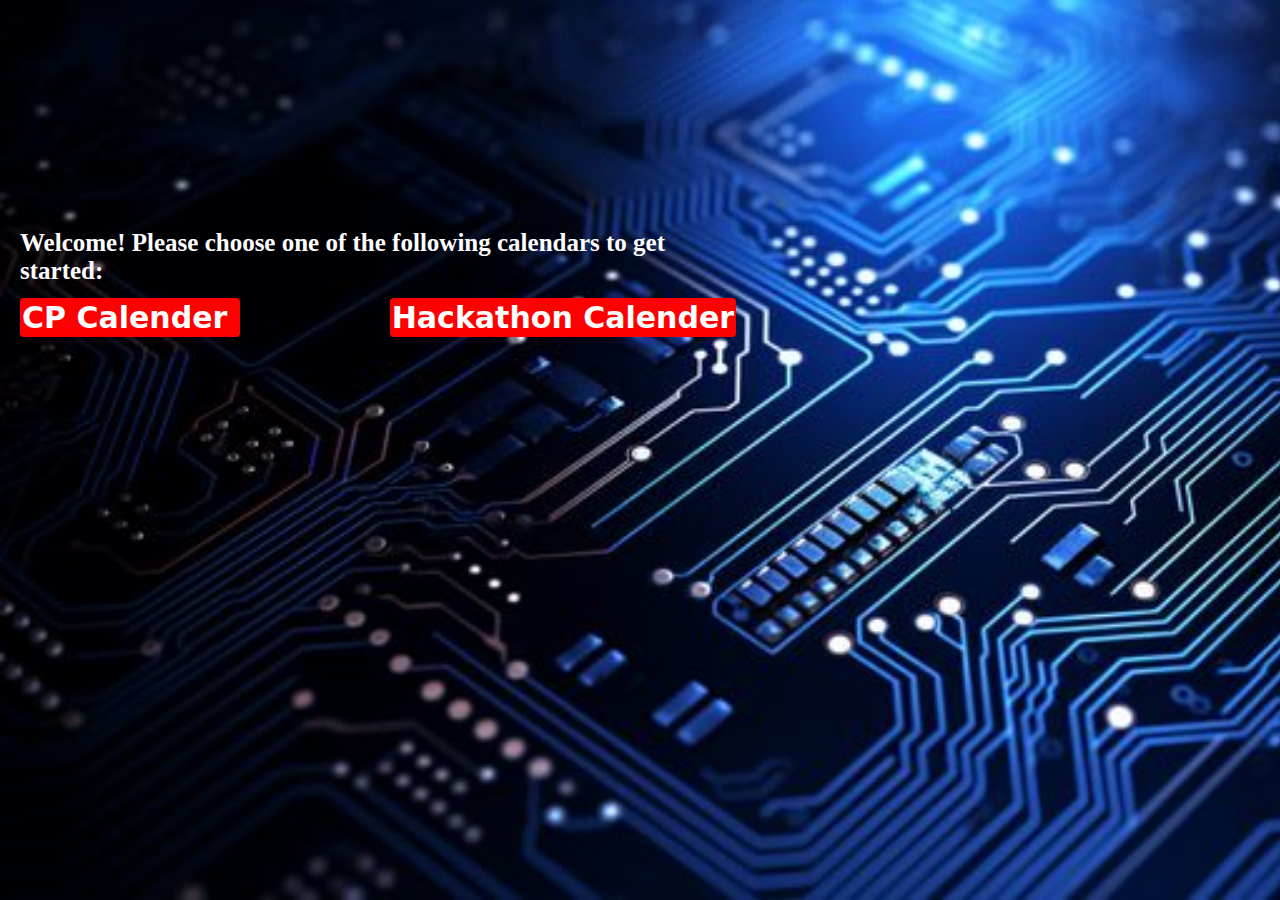
<file: index.html>
<!DOCTYPE html>
<html lang="en">
<head>
    <meta charset="UTF-8">
    <meta name="viewport" content="width=device-width, initial-scale=1.0">
    <title>calender</title>
    <link rel="stylesheet" href="style.css">
</head>
<body>
    <div class="first_page">
        <div class="que">Welcome! Please choose one of the following calendars to get started:</div>
        <a href="cp_calender.html" id="cpl" class="link">CP Calender
        </a>
        <a href="a_hackathon_calender.html" id="htl" class="link">
            Hackathon Calender
        </a>
    </div>
</body>
</html>
</file>
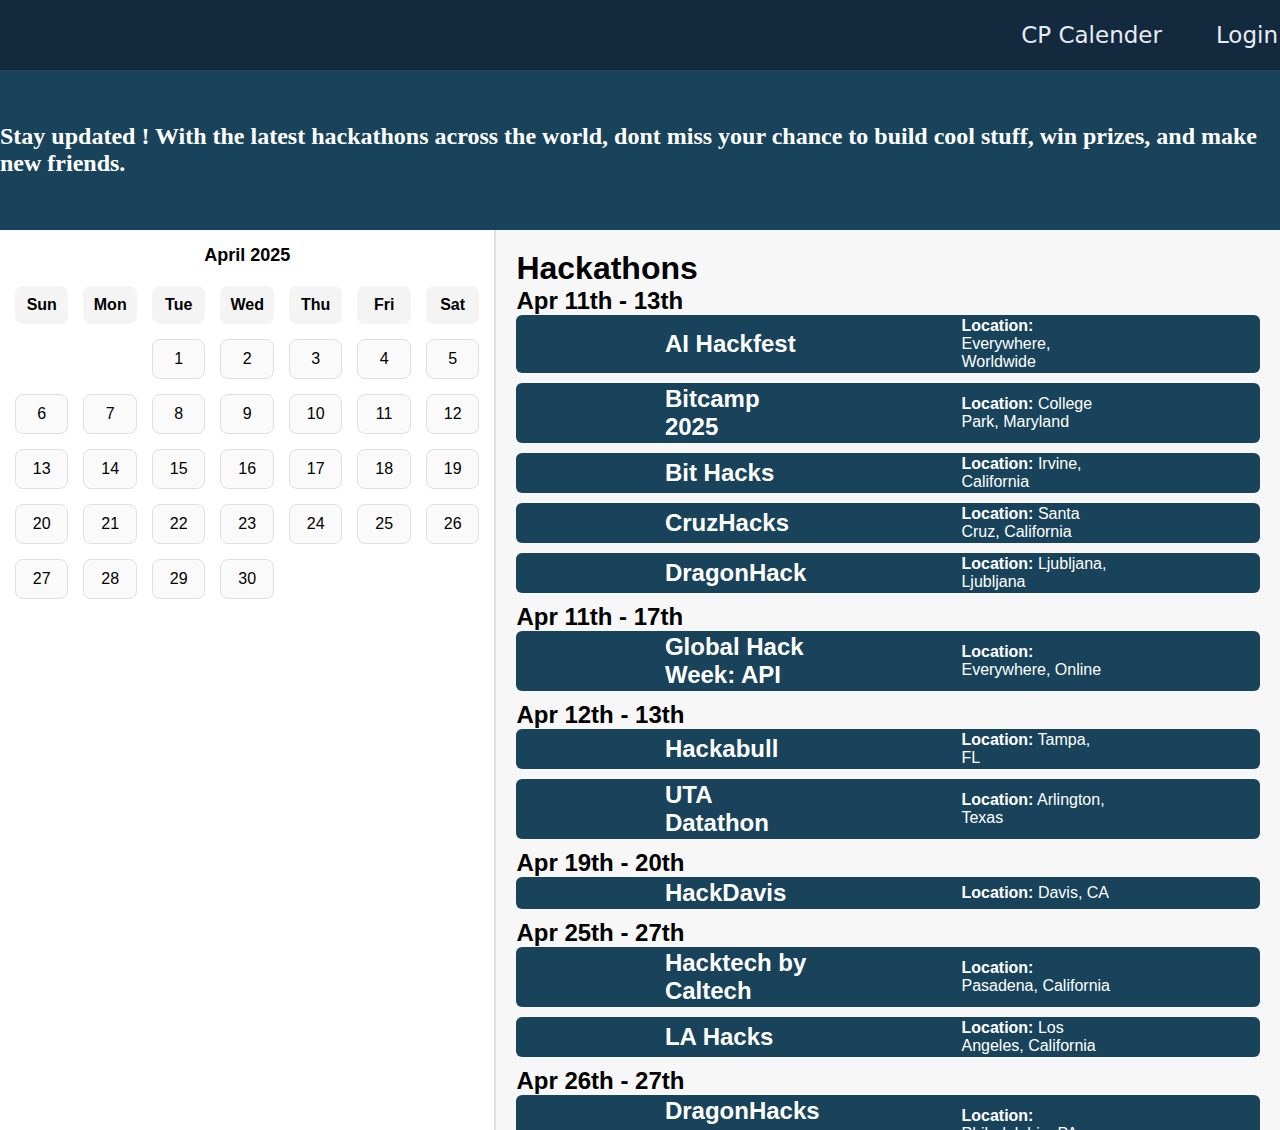
<file: a_hackathon_calender.html>
<!DOCTYPE html>
<html lang="en">
<head>
    <meta charset="UTF-8">
    <meta name="viewport" content="width=device-width, initial-scale=1.0">
    <title>Hackathon Calender</title>
    <link rel="stylesheet" href="hackathon_calender.css">
</head>
<body>
    <div class="navbar">
        <a href="cp_calender.html" id="cpl" class="a">CP Calender</a>
        <a href="login.html" id="lgn" class="a">Login</a>
    </div>
    <div class="center_txt">
        <h2 id="title">Stay updated ! With the latest hackathons across the world, 
            dont miss your chance to build cool stuff, win prizes, and make new friends.</h2>
    </div>
    <div class="hackathon_cards">
      <div class="calendar-container">
          <div class="month-header">April 2025</div>
          <div class="calendar-grid">
            <!-- Weekday names -->
            <div class="day-name">Sun</div>
            <div class="day-name">Mon</div>
            <div class="day-name">Tue</div>
            <div class="day-name">Wed</div>
            <div class="day-name">Thu</div>
            <div class="day-name">Fri</div>
            <div class="day-name">Sat</div>
      
            <!-- April 2025 starts on Tuesday, so offset with two empty divs -->
            <div></div>
            <div></div>
            <!-- Dates -->
            <!-- Fill from April 1st to April 30th -->
            <!-- Use a loop in JS if dynamic, but static here -->
            <!-- Row 1 -->
            <div class="date-cell">1</div>
            <div class="date-cell">2</div>
            <div class="date-cell">3</div>
            <div class="date-cell">4</div>
            <div class="date-cell">5</div>
            <!-- Row 2 -->
            <div class="date-cell">6</div>
            <div class="date-cell">7</div>
            <div class="date-cell">8</div>
            <div class="date-cell">9</div>
            <div class="date-cell">10</div>
            <div class="date-cell">11</div>
            <div class="date-cell">12</div>
            <!-- Row 3 -->
            <div class="date-cell">13</div>
            <div class="date-cell">14</div>
            <div class="date-cell">15</div>
            <div class="date-cell">16</div>
            <div class="date-cell">17</div>
            <div class="date-cell">18</div>
            <div class="date-cell">19</div>
            <!-- Row 4 -->
            <div class="date-cell">20</div>
            <div class="date-cell">21</div>
            <div class="date-cell">22</div>
            <div class="date-cell">23</div>
            <div class="date-cell">24</div>
            <div class="date-cell">25</div>
            <div class="date-cell">26</div>
            <!-- Row 5 -->
            <div class="date-cell">27</div>
            <div class="date-cell">28</div>
            <div class="date-cell">29</div>
            <div class="date-cell">30</div>
        </div>
        </div>
    
        <div class="sidebar">
            <h1>Hackathons</h1>
            <ul class="event-list">
                <h2 class='date-header'>Apr 11th - 13th</h2>

        <a class="card" href="https://events.mlh.io/events/12084" target="_blank">
            <div class="cd"><h2>AI Hackfest</h2></div>
            <div class="cd"><strong>Location:</strong> Everywhere,
          Worldwide</div>
        </a>
        <div class="space"></div>
    

        <a class="card" href="https://bit.camp/" target="_blank">
            <div class="cd"><h2>Bitcamp 2025</h2></div>
            <div class="cd"><strong>Location:</strong> College Park,
          Maryland</div>
        </a>
        <div class="space"></div>
    

        <a class="card" href="https://www.ucibithacks.com/" target="_blank">
            <div class="cd"><h2>Bit Hacks</h2></div>
            <div class="cd"><strong>Location:</strong> Irvine,
          California</div>
        </a>
        <div class="space"></div>
    

        <a class="card" href="https://cruzhacks.com" target="_blank">
            <div class="cd"><h2>CruzHacks</h2></div>
            <div class="cd"><strong>Location:</strong> Santa Cruz,
          California</div>
        </a>
        <div class="space"></div>
    

        <a class="card" href="https://dragonhack.si/" target="_blank">
            <div class="cd"><h2>DragonHack</h2></div>
            <div class="cd"><strong>Location:</strong> Ljubljana,
          Ljubljana</div>
        </a>
        <div class="space"></div>
    <h2 class='date-header'>Apr 11th - 17th</h2>

        <a class="card" href="https://events.mlh.io/events/12179-global-hack-week-api-week?_gl=1*1sxqt0x*_ga*MTM3MzkyODM4Ny4xNzI5MTgxMzI4*_ga_E5KT6TC4TK*MTczODIzNzMyMS4yMzYuMS4xNzM4MjM4Mzg0LjAuMC4w" target="_blank">
            <div class="cd"><h2>Global Hack Week: API</h2></div>
            <div class="cd"><strong>Location:</strong> Everywhere,
          Online</div>
        </a>
        <div class="space"></div>
    <h2 class='date-header'>Apr 12th - 13th</h2>

        <a class="card" href="https://www.hackabull.org/" target="_blank">
            <div class="cd"><h2>Hackabull</h2></div>
            <div class="cd"><strong>Location:</strong> Tampa,
          FL</div>
        </a>
        <div class="space"></div>
    

        <a class="card" href="https://www.utadatathon.com" target="_blank">
            <div class="cd"><h2>UTA Datathon</h2></div>
            <div class="cd"><strong>Location:</strong> Arlington,
          Texas</div>
        </a>
        <div class="space"></div>
    <h2 class='date-header'>Apr 19th - 20th</h2>

        <a class="card" href="https://hackdavis.io/" target="_blank">
            <div class="cd"><h2>HackDavis</h2></div>
            <div class="cd"><strong>Location:</strong> Davis,
          CA</div>
        </a>
        <div class="space"></div>
    <h2 class='date-header'>Apr 25th - 27th</h2>

        <a class="card" href="https://hack.caltech.edu" target="_blank">
            <div class="cd"><h2>Hacktech by Caltech</h2></div>
            <div class="cd"><strong>Location:</strong> Pasadena,
          California</div>
        </a>
        <div class="space"></div>
    

        <a class="card" href="https://lahacks.com/home" target="_blank">
            <div class="cd"><h2>LA Hacks</h2></div>
            <div class="cd"><strong>Location:</strong> Los Angeles,
          California</div>
        </a>
        <div class="space"></div>
    <h2 class='date-header'>Apr 26th - 27th</h2>

        <a class="card" href="https://dragonhacks.org/" target="_blank">
            <div class="cd"><h2>DragonHacks 11</h2></div>
            <div class="cd"><strong>Location:</strong> Philadelphia,
          PA</div>
        </a>
        <div class="space"></div>
    

        <a class="card" href="https://www.hack-dartmouth.org/" target="_blank">
            <div class="cd"><h2>HackDartmouth</h2></div>
            <div class="cd"><strong>Location:</strong> Hanover,
          New Hampshire</div>
        </a>
        <div class="space"></div>
    

        <a class="card" href="https://jachacks.pages.dev" target="_blank">
            <div class="cd"><h2>JACHacks</h2></div>
            <div class="cd"><strong>Location:</strong> Montreal,
          Pointe-Claire</div>
        </a>
        <div class="space"></div>
    

        <a class="card" href="https://morganhacks.com/" target="_blank">
            <div class="cd"><h2>MorganHacks</h2></div>
            <div class="cd"><strong>Location:</strong> Baltimore,
          MD</div>
        </a>
        <div class="space"></div>
    <h2 class='date-header'>Apr 4th - 5th</h2>

        <a class="card" href="https://www.marihacks.com/" target="_blank">
            <div class="cd"><h2>MariHacks</h2></div>
            <div class="cd"><strong>Location:</strong> Westmount,
          Quebec</div>
        </a>
        <div class="space"></div>
    <h2 class='date-header'>Apr 4th - 6th</h2>

        <a class="card" href="https://www.devshouse.in" target="_blank">
            <div class="cd"><h2>DevsHouse '25</h2></div>
            <div class="cd"><strong>Location:</strong> Chennai,
          Tamil Nadu</div>
        </a>
        <div class="space"></div>
    

        <a class="card" href="https://hackbyte.in" target="_blank">
            <div class="cd"><h2>HackByte</h2></div>
            <div class="cd"><strong>Location:</strong> Jabalpur,
          Madhya Pradesh</div>
        </a>
        <div class="space"></div>
    

        <a class="card" href="https://hackku.org" target="_blank">
            <div class="cd"><h2>HackKU</h2></div>
            <div class="cd"><strong>Location:</strong> Lawrence,
          Kansas</div>
        </a>
        <div class="space"></div>
    

        <a class="card" href="https://www.immersegt.org/" target="_blank">
            <div class="cd"><h2>ImmerseGT</h2></div>
            <div class="cd"><strong>Location:</strong> Atlanta,
          Georgia</div>
        </a>
        <div class="space"></div>
    

        <a class="card" href="https://sfhacks.io/" target="_blank">
            <div class="cd"><h2>SFHacks 2025</h2></div>
            <div class="cd"><strong>Location:</strong> San Francisco,
          California</div>
        </a>
        <div class="space"></div>
    <h2 class='date-header'>Apr 5th - 6th</h2>

        <a class="card" href="https://diamondhacks.acmucsd.com/" target="_blank">
            <div class="cd"><h2>DiamondHacks</h2></div>
            <div class="cd"><strong>Location:</strong> San Diego,
          California</div>
        </a>
        <div class="space"></div>
    

        <a class="card" href="https://www.losaltoshacks.com/" target="_blank">
            <div class="cd"><h2>Los Altos Hacks</h2></div>
            <div class="cd"><strong>Location:</strong> Sunnyvale,
          CA</div>
        </a>
        <div class="space"></div>
    

        <a class="card" href="https://sharkhack.simmons.edu/" target="_blank">
            <div class="cd"><h2>SharkHack</h2></div>
            <div class="cd"><strong>Location:</strong> Boston,
          MA</div>
        </a>
        <div class="space"></div>
    

        <a class="card" href="https://wehackutd.com/" target="_blank">
            <div class="cd"><h2>WEHack</h2></div>
            <div class="cd"><strong>Location:</strong> Richardson,
          Texas</div>
        </a>
        <div class="space"></div>
    

        <a class="card" href="https://www.wildhacks.net/" target="_blank">
            <div class="cd"><h2>WildHacks</h2></div>
            <div class="cd"><strong>Location:</strong> Evanston,
          Illinois</div>
        </a>
        <div class="space"></div>
    <h2 class='date-header'>Aug 2nd - 4th</h2>

        <a class="card" href="https://hackthe6ix.com/" target="_blank">
            <div class="cd"><h2>Hack the 6ix</h2></div>
            <div class="cd"><strong>Location:</strong> Toronto,
          Ontario</div>
        </a>
        <div class="space"></div>
    <h2 class='date-header'>Aug 9th - 15th</h2>

        <a class="card" href="https://events.mlh.io/events/11453" target="_blank">
            <div class="cd"><h2>Global Hack Week: AI/ML</h2></div>
            <div class="cd"><strong>Location:</strong> Everywhere,
          Online</div>
        </a>
        <div class="space"></div>
    <h2 class='date-header'>Dec 28th - 29th</h2>

        <a class="card" href="https://pechacks.org" target="_blank">
            <div class="cd"><h2>PEC Hacks 2.0</h2></div>
            <div class="cd"><strong>Location:</strong> Chennai,
          Tamil Nadu</div>
        </a>
        <div class="space"></div>
    <h2 class='date-header'>Dec 6th - 12th</h2>

        <a class="card" href="https://events.mlh.io/events/11596" target="_blank">
            <div class="cd"><h2>Global Hack Week: Data</h2></div>
            <div class="cd"><strong>Location:</strong> Everywhere,
          Online</div>
        </a>
        <div class="space"></div>
    <h2 class='date-header'>Feb 14th - 16th</h2>

        <a class="card" href="https://ellehacks.com/" target="_blank">
            <div class="cd"><h2>ElleHacks</h2></div>
            <div class="cd"><strong>Location:</strong> Toronto,
          Ontario</div>
        </a>
        <div class="space"></div>
    <h2 class='date-header'>Feb 15th - 16th</h2>

        <a class="card" href="https://crimsoncode-2025.devpost.com/?ref_feature=challenge&ref_medium=discover" target="_blank">
            <div class="cd"><h2>CrimsonCode Hackathon 2025</h2></div>
            <div class="cd"><strong>Location:</strong> Pullman,
          Washington</div>
        </a>
        <div class="space"></div>
    

        <a class="card" href="https://www.hackher413.com/" target="_blank">
            <div class="cd"><h2>Hack(H)er413</h2></div>
            <div class="cd"><strong>Location:</strong> Amherst,
          Massachusetts</div>
        </a>
        <div class="space"></div>
    

        <a class="card" href="https://2025.hacklahoma.org/" target="_blank">
            <div class="cd"><h2>Hacklahoma</h2></div>
            <div class="cd"><strong>Location:</strong> Norman,
          Oklahoma</div>
        </a>
        <div class="space"></div>
    

        <a class="card" href="https://khe.io/" target="_blank">
            <div class="cd"><h2>Kent Hack Enough</h2></div>
            <div class="cd"><strong>Location:</strong> Kent,
          Ohio</div>
        </a>
        <div class="space"></div>
    

        <a class="card" href="https://makeuoft.ca/" target="_blank">
            <div class="cd"><h2>MakeUofT 2025</h2></div>
            <div class="cd"><strong>Location:</strong> Toronto,
          Ontario</div>
        </a>
        <div class="space"></div>
    

        <a class="card" href="https://pearlhacks.com/" target="_blank">
            <div class="cd"><h2>Pearl Hacks</h2></div>
            <div class="cd"><strong>Location:</strong> Chapel Hill,
          North Carolina</div>
        </a>
        <div class="space"></div>
    <h2 class='date-header'>Feb 1st - 2nd</h2>

        <a class="card" href="https://conuhacks.io/" target="_blank">
            <div class="cd"><h2>ConUHacks</h2></div>
            <div class="cd"><strong>Location:</strong> Montreal,
          Quebec</div>
        </a>
        <div class="space"></div>
    

        <a class="card" href="https://hackatbrown.org/" target="_blank">
            <div class="cd"><h2>Hack@Brown</h2></div>
            <div class="cd"><strong>Location:</strong> Providence,
          Rhode Island</div>
        </a>
        <div class="space"></div>
    

        <a class="card" href="https://hackru.org" target="_blank">
            <div class="cd"><h2>HackRU</h2></div>
            <div class="cd"><strong>Location:</strong> New Brunswick,
          New Jersey</div>
        </a>
        <div class="space"></div>
    

        <a class="card" href="https://www.hackviolet.com/" target="_blank">
            <div class="cd"><h2>HackViolet</h2></div>
            <div class="cd"><strong>Location:</strong> Blacksburg,
          Virginia</div>
        </a>
        <div class="space"></div>
    

        <a class="card" href="https://qwerhacks.com" target="_blank">
            <div class="cd"><h2>QWER Hacks</h2></div>
            <div class="cd"><strong>Location:</strong> Los Angeles,
          California</div>
        </a>
        <div class="space"></div>
    

        <a class="card" href="https://spartahack.com/" target="_blank">
            <div class="cd"><h2>SpartaHack X</h2></div>
            <div class="cd"><strong>Location:</strong> East Lansing,
          Michigan</div>
        </a>
        <div class="space"></div>
    

        <a class="card" href="https://hackathon.utra.ca/" target="_blank">
            <div class="cd"><h2>UTRA Hacks</h2></div>
            <div class="cd"><strong>Location:</strong> Toronto,
          ON</div>
        </a>
        <div class="space"></div>
    <h2 class='date-header'>Feb 21st - 22nd</h2>

        <a class="card" href="https://codekshetra2.geekroom.in" target="_blank">
            <div class="cd"><h2>Code Kshetra 2.0</h2></div>
            <div class="cd"><strong>Location:</strong> Delhi,
          Delhi</div>
        </a>
        <div class="space"></div>
    <h2 class='date-header'>Feb 21st - 23rd</h2>

        <a class="card" href="https://boilermake.org/2025" target="_blank">
            <div class="cd"><h2>BoilerMake</h2></div>
            <div class="cd"><strong>Location:</strong> West Lafayette,
          Indiana</div>
        </a>
        <div class="space"></div>
    

        <a class="card" href="https://hacklytics.io/" target="_blank">
            <div class="cd"><h2>Hacklytics</h2></div>
            <div class="cd"><strong>Location:</strong> Atlanta,
          Georgia</div>
        </a>
        <div class="space"></div>
    <h2 class='date-header'>Feb 22nd - 23rd</h2>

        <a class="card" href="https://brickhack.io" target="_blank">
            <div class="cd"><h2>BrickHack 11</h2></div>
            <div class="cd"><strong>Location:</strong> Rochester,
          New York</div>
        </a>
        <div class="space"></div>
    

        <a class="card" href="https://diversion.tech" target="_blank">
            <div class="cd"><h2>Diversion 2K25</h2></div>
            <div class="cd"><strong>Location:</strong> Kolkata,
          West Bengal</div>
        </a>
        <div class="space"></div>
    

        <a class="card" href="https://www.hacktcnj.com/" target="_blank">
            <div class="cd"><h2>HackTCNJ</h2></div>
            <div class="cd"><strong>Location:</strong> Ewing Township,
          New Jersey</div>
        </a>
        <div class="space"></div>
    

        <a class="card" href="https://civic-hacks.com/" target="_blank">
            <div class="cd"><h2>Tech For Change - Civic Hacks</h2></div>
            <div class="cd"><strong>Location:</strong> Boston,
          Massachusetts</div>
        </a>
        <div class="space"></div>
    <h2 class='date-header'>Feb 27th - 28th</h2>

        <a class="card" href="https://www.hackhound.xyz" target="_blank">
            <div class="cd"><h2>Hackhound 3.O</h2></div>
            <div class="cd"><strong>Location:</strong> Modinagar,
          Uttar Pradesh</div>
        </a>
        <div class="space"></div>
    <h2 class='date-header'>Feb 28th - Mar 2nd</h2>

        <a class="card" href="https://www.pickhacks.io/" target="_blank">
            <div class="cd"><h2>PickHacks</h2></div>
            <div class="cd"><strong>Location:</strong> Rolla,
          Missouri</div>
        </a>
        <div class="space"></div>
    

        <a class="card" href="https://sprouthacks.ca" target="_blank">
            <div class="cd"><h2>SproutHacks</h2></div>
            <div class="cd"><strong>Location:</strong> Waterloo,
          Ontario</div>
        </a>
        <div class="space"></div>
    <h2 class='date-header'>Feb 7th - 13th</h2>

        <a class="card" href="https://events.mlh.io/events/12026" target="_blank">
            <div class="cd"><h2>Global Hack Week: AI/ML</h2></div>
            <div class="cd"><strong>Location:</strong> Everywhere,
          Online</div>
        </a>
        <div class="space"></div>
    <h2 class='date-header'>Feb 7th - 8th</h2>

        <a class="card" href="https://www.femmehacks.io/" target="_blank">
            <div class="cd"><h2>FemmeHacks 2025</h2></div>
            <div class="cd"><strong>Location:</strong> Philadelphia,
          Pennsylvania</div>
        </a>
        <div class="space"></div>
    

        <a class="card" href="https://tartanhacks.com/" target="_blank">
            <div class="cd"><h2>TartanHacks</h2></div>
            <div class="cd"><strong>Location:</strong> Pittsburgh,
          Pennsylvania</div>
        </a>
        <div class="space"></div>
    <h2 class='date-header'>Feb 7th - 9th</h2>

        <a class="card" href="https://x.ugahacks.com/" target="_blank">
            <div class="cd"><h2>UGAHacks X</h2></div>
            <div class="cd"><strong>Location:</strong> Athens,
          Georgia</div>
        </a>
        <div class="space"></div>
    

        <a class="card" href="https://www.winghacks.com/" target="_blank">
            <div class="cd"><h2>WiNGHacks 2025</h2></div>
            <div class="cd"><strong>Location:</strong> Gainesville,
          Florida</div>
        </a>
        <div class="space"></div>
    <h2 class='date-header'>Feb 8th - 9th</h2>

        <a class="card" href="https://2025.devfestcu.com/" target="_blank">
            <div class="cd"><h2>DevFest</h2></div>
            <div class="cd"><strong>Location:</strong> New York,
          New York</div>
        </a>
        <div class="space"></div>
    

        <a class="card" href="https://hackduke.org/" target="_blank">
            <div class="cd"><h2>HackDuke</h2></div>
            <div class="cd"><strong>Location:</strong> Durham,
          North Carolina</div>
        </a>
        <div class="space"></div>
    

        <a class="card" href="https://ruhackhers.org" target="_blank">
            <div class="cd"><h2>HackHERS 2025</h2></div>
            <div class="cd"><strong>Location:</strong> New Brunswick,
          New Jersey</div>
        </a>
        <div class="space"></div>
    

        <a class="card" href="https://hackncstate.org" target="_blank">
            <div class="cd"><h2>Hack_NCState</h2></div>
            <div class="cd"><strong>Location:</strong> Raleigh,
          North Carolina</div>
        </a>
        <div class="space"></div>
    

        <a class="card" href="https://hacknyu.org/2025/" target="_blank">
            <div class="cd"><h2>HackNYU</h2></div>
            <div class="cd"><strong>Location:</strong> Brooklyn,
          New York</div>
        </a>
        <div class="space"></div>
    

        <a class="card" href="https://hacktu.ccstiet.com/" target="_blank">
            <div class="cd"><h2>HackTU</h2></div>
            <div class="cd"><strong>Location:</strong> Patiala,
          Punjab</div>
        </a>
        <div class="space"></div>
    

        <a class="card" href="https://www.royalhackaway.com/" target="_blank">
            <div class="cd"><h2>Royal Hackaway</h2></div>
            <div class="cd"><strong>Location:</strong> Egham,
          United Kingdom</div>
        </a>
        <div class="space"></div>
    <h2 class='date-header'>Jan 10th - 12th</h2>

        <a class="card" href="https://www.shehacks.ca/" target="_blank">
            <div class="cd"><h2>SheHacks+</h2></div>
            <div class="cd"><strong>Location:</strong> London,
          Ontario</div>
        </a>
        <div class="space"></div>
    <h2 class='date-header'>Jan 10th - 16th</h2>

        <a class="card" href="https://events.mlh.io/events/11842" target="_blank">
            <div class="cd"><h2>Global Hack Week: Beginners</h2></div>
            <div class="cd"><strong>Location:</strong> Everywhere,
          Online</div>
        </a>
        <div class="space"></div>
    <h2 class='date-header'>Jan 11th - 12th</h2>

        <a class="card" href="https://deltahacks.com/" target="_blank">
            <div class="cd"><h2>DeltaHacks</h2></div>
            <div class="cd"><strong>Location:</strong> Hamilton,
          Ontario</div>
        </a>
        <div class="space"></div>
    

        <a class="card" href="https://www.sbhacks.com/" target="_blank">
            <div class="cd"><h2>SB Hacks XI</h2></div>
            <div class="cd"><strong>Location:</strong> Goleta,
          California</div>
        </a>
        <div class="space"></div>
    <h2 class='date-header'>Jan 17th - 19th</h2>

        <a class="card" href="https://hack.wpi.edu/index.html" target="_blank">
            <div class="cd"><h2>Goat Hacks 2025</h2></div>
            <div class="cd"><strong>Location:</strong> Worcester,
          Massachusetts</div>
        </a>
        <div class="space"></div>
    

        <a class="card" href="https://www.hackville.io/" target="_blank">
            <div class="cd"><h2>Hackville</h2></div>
            <div class="cd"><strong>Location:</strong> Mississauga,
          Ontario</div>
        </a>
        <div class="space"></div>
    

        <a class="card" href="https://uofthacks.com/" target="_blank">
            <div class="cd"><h2>UofTHacks 12</h2></div>
            <div class="cd"><strong>Location:</strong> Toronto,
          Ontario</div>
        </a>
        <div class="space"></div>
    

        <a class="card" href="https://2025.uottahack.ca/" target="_blank">
            <div class="cd"><h2>uOttaHack 7</h2></div>
            <div class="cd"><strong>Location:</strong> Ottawa,
          Ontario</div>
        </a>
        <div class="space"></div>
    <h2 class='date-header'>Jan 18th - 19th</h2>

        <a class="card" href="https://hackbi.org/" target="_blank">
            <div class="cd"><h2>Hack BI</h2></div>
            <div class="cd"><strong>Location:</strong> Alexandria,
          Virginia</div>
        </a>
        <div class="space"></div>
    

        <a class="card" href="https://nwhacks.io/" target="_blank">
            <div class="cd"><h2>nwHacks 2025</h2></div>
            <div class="cd"><strong>Location:</strong> Vancouver,
          British Columbia</div>
        </a>
        <div class="space"></div>
    <h2 class='date-header'>Jan 24th - 26th</h2>

        <a class="card" href="https://www.hoyahacks.com/" target="_blank">
            <div class="cd"><h2>Hoya Hacks</h2></div>
            <div class="cd"><strong>Location:</strong> Washington,
          District of Columbia</div>
        </a>
        <div class="space"></div>
    

        <a class="card" href="https://qhacks.io" target="_blank">
            <div class="cd"><h2>QHacks</h2></div>
            <div class="cd"><strong>Location:</strong> Kingston,
          Ontario</div>
        </a>
        <div class="space"></div>
    

        <a class="card" href="https://swamphacks.com" target="_blank">
            <div class="cd"><h2>SwampHacks X</h2></div>
            <div class="cd"><strong>Location:</strong> Gainesville,
          Florida</div>
        </a>
        <div class="space"></div>
    <h2 class='date-header'>Jan 25th - 26th</h2>

        <a class="card" href="https://innovateherhacks.my.canva.site" target="_blank">
            <div class="cd"><h2>InnovateHer</h2></div>
            <div class="cd"><strong>Location:</strong> West Lafayette,
          Indiana</div>
        </a>
        <div class="space"></div>
    

        <a class="card" href="https://mchacks.ca/" target="_blank">
            <div class="cd"><h2>McHacks</h2></div>
            <div class="cd"><strong>Location:</strong> Montreal,
          QC</div>
        </a>
        <div class="space"></div>
    

        <a class="card" href="https://www.rosehack.com/" target="_blank">
            <div class="cd"><h2>Rose Hack 2025</h2></div>
            <div class="cd"><strong>Location:</strong> Riverside,
          California</div>
        </a>
        <div class="space"></div>
    

        <a class="card" href="https://th25.tamuhack.org/" target="_blank">
            <div class="cd"><h2>TAMUhack</h2></div>
            <div class="cd"><strong>Location:</strong> College Station,
          Texas</div>
        </a>
        <div class="space"></div>
    <h2 class='date-header'>Jan 31st - Feb 2nd</h2>

        <a class="card" href="https://hackatdavidson.com/" target="_blank">
            <div class="cd"><h2>Hack@Davidson</h2></div>
            <div class="cd"><strong>Location:</strong> Davidson,
          North Carolina</div>
        </a>
        <div class="space"></div>
    

        <a class="card" href="https://datathon.rice.edu/" target="_blank">
            <div class="cd"><h2>Rice Datathon 2025</h2></div>
            <div class="cd"><strong>Location:</strong> Houston,
          Texas</div>
        </a>
        <div class="space"></div>
    <h2 class='date-header'>Jan 3rd - 5th</h2>

        <a class="card" href="https://events.mlh.io/events/11516" target="_blank">
            <div class="cd"><h2>Hacks for Hackers</h2></div>
            <div class="cd"><strong>Location:</strong> Everywhere,
          Worldwide</div>
        </a>
        <div class="space"></div>
    

        <a class="card" href="https://semciolon.vercel.app/" target="_blank">
            <div class="cd"><h2>Semicolon</h2></div>
            <div class="cd"><strong>Location:</strong> Kathmandu,
          Kathmandu</div>
        </a>
        <div class="space"></div>
    <h2 class='date-header'>Jul 12th - 14th</h2>

        <a class="card" href="https://events.mlh.io/events/11296" target="_blank">
            <div class="cd"><h2>Hack Your Portfolio</h2></div>
            <div class="cd"><strong>Location:</strong> Everywhere,
          Worldwide</div>
        </a>
        <div class="space"></div>
    <h2 class='date-header'>Jun 14th - 15th</h2>

        <a class="card" href="https://hackpue.com/" target="_blank">
            <div class="cd"><h2>Hack Puebla</h2></div>
            <div class="cd"><strong>Location:</strong> Puebla,
          Mexico</div>
        </a>
        <div class="space"></div>
    <h2 class='date-header'>Mar 14th - 16th</h2>

        <a class="card" href="https://cuhacking.ca" target="_blank">
            <div class="cd"><h2>cuHacking</h2></div>
            <div class="cd"><strong>Location:</strong> Ottawa,
          Ontario</div>
        </a>
        <div class="space"></div>
    <h2 class='date-header'>Mar 15th - 16th</h2>

        <a class="card" href="https://www.rockethacks.org/" target="_blank">
            <div class="cd"><h2>RocketHacks</h2></div>
            <div class="cd"><strong>Location:</strong> Toledo,
          Ohio</div>
        </a>
        <div class="space"></div>
    <h2 class='date-header'>Mar 1st - 2nd</h2>

        <a class="card" href="https://athenahacks.com/" target="_blank">
            <div class="cd"><h2>AthenaHacks</h2></div>
            <div class="cd"><strong>Location:</strong> Los Angeles, CA,
          California</div>
        </a>
        <div class="space"></div>
    

        <a class="card" href="https://www.duwithacks.com/" target="_blank">
            <div class="cd"><h2>DUWiT Hacks</h2></div>
            <div class="cd"><strong>Location:</strong> Durham,
          England</div>
        </a>
        <div class="space"></div>
    

        <a class="card" href="https://www.henhackshackathon.com/" target="_blank">
            <div class="cd"><h2>HenHacks Hackathon</h2></div>
            <div class="cd"><strong>Location:</strong> Newark,
          Delaware</div>
        </a>
        <div class="space"></div>
    

        <a class="card" href="https://revolutionuc.com" target="_blank">
            <div class="cd"><h2>RevolutionUC</h2></div>
            <div class="cd"><strong>Location:</strong> Cincinnati,
          Ohio</div>
        </a>
        <div class="space"></div>
    

        <a class="card" href="https://wichacks.io/" target="_blank">
            <div class="cd"><h2>WiCHacks</h2></div>
            <div class="cd"><strong>Location:</strong> Rochester,
          New York</div>
        </a>
        <div class="space"></div>
    <h2 class='date-header'>Mar 22nd - 23rd</h2>

        <a class="card" href="https://bisonbytes.org/" target="_blank">
            <div class="cd"><h2>BisonBytes</h2></div>
            <div class="cd"><strong>Location:</strong> Washington ,
          DC</div>
        </a>
        <div class="space"></div>
    

        <a class="card" href="https://www.grizzhacks.org/" target="_blank">
            <div class="cd"><h2>GrizzHacks 7</h2></div>
            <div class="cd"><strong>Location:</strong> Auburn Hills,
          Michigan</div>
        </a>
        <div class="space"></div>
    

        <a class="card" href="https://hacknewhaven.newhaven.edu/" target="_blank">
            <div class="cd"><h2>Hack New Haven</h2></div>
            <div class="cd"><strong>Location:</strong> West Haven,
          CT</div>
        </a>
        <div class="space"></div>
    

        <a class="card" href="https://tidaltamu.com/" target="_blank">
            <div class="cd"><h2>TidalHack</h2></div>
            <div class="cd"><strong>Location:</strong> College Station,
          Texas</div>
        </a>
        <div class="space"></div>
    <h2 class='date-header'>Mar 28th - 29th</h2>

        <a class="card" href="https://hackathon.fif-uaq.mx/" target="_blank">
            <div class="cd"><h2>Hackathon Troyano 2025</h2></div>
            <div class="cd"><strong>Location:</strong> Querétaro,
          Mexico</div>
        </a>
        <div class="space"></div>
    <h2 class='date-header'>Mar 28th - 30th</h2>

        <a class="card" href="https://www.hackprinceton.com/" target="_blank">
            <div class="cd"><h2>HackPrinceton</h2></div>
            <div class="cd"><strong>Location:</strong> Princeton,
          New Jersey</div>
        </a>
        <div class="space"></div>
    <h2 class='date-header'>Mar 29th - 30th</h2>

        <a class="card" href="https://hackpsu.org/" target="_blank">
            <div class="cd"><h2>HackPSU</h2></div>
            <div class="cd"><strong>Location:</strong> University Park,
          PA</div>
        </a>
        <div class="space"></div>
    

        <a class="card" href="https://hoohacks.io/" target="_blank">
            <div class="cd"><h2>HooHacks</h2></div>
            <div class="cd"><strong>Location:</strong> Charlottesville,
          VA</div>
        </a>
        <div class="space"></div>
    

        <a class="card" href="https://profhacks.rowanieee.org/" target="_blank">
            <div class="cd"><h2>ProfHacks</h2></div>
            <div class="cd"><strong>Location:</strong> Glassboro,
          NJ</div>
        </a>
        <div class="space"></div>
    

        <a class="card" href="http://hack.kublockchain.com" target="_blank">
            <div class="cd"><h2>The Midwest Block-a-Thon</h2></div>
            <div class="cd"><strong>Location:</strong> Lawrence,
          Kansas</div>
        </a>
        <div class="space"></div>
    

        <a class="card" href="https://uncommonhacks.com/" target="_blank">
            <div class="cd"><h2>Uncommon Hacks</h2></div>
            <div class="cd"><strong>Location:</strong> Chicago,
          Illinois</div>
        </a>
        <div class="space"></div>
    <h2 class='date-header'>Mar 7th - 13th</h2>

        <a class="card" href="https://events.mlh.io/events/12083" target="_blank">
            <div class="cd"><h2>Global Hack Week: Cloud</h2></div>
            <div class="cd"><strong>Location:</strong> Everywhere,
          Online</div>
        </a>
        <div class="space"></div>
    <h2 class='date-header'>Mar 7th - 9th</h2>

        <a class="card" href="https://electrothon.nith.ac.in/" target="_blank">
            <div class="cd"><h2>Electrothon: Colosseum of Code</h2></div>
            <div class="cd"><strong>Location:</strong> Hamirpur,
          Himachal Pradesh</div>
        </a>
        <div class="space"></div>
    

        <a class="card" href="https://hackmerced.com/" target="_blank">
            <div class="cd"><h2>HackMerced</h2></div>
            <div class="cd"><strong>Location:</strong> Merced,
          California</div>
        </a>
        <div class="space"></div>
    <h2 class='date-header'>Mar 8th - 9th</h2>

        <a class="card" href="https://cmd-f.nwplus.io/" target="_blank">
            <div class="cd"><h2>cmd-f 2025</h2></div>
            <div class="cd"><strong>Location:</strong> Vancouver,
          British Columbia</div>
        </a>
        <div class="space"></div>
    

        <a class="card" href="https://www.udemhacks.com/" target="_blank">
            <div class="cd"><h2>UdeMHacks</h2></div>
            <div class="cd"><strong>Location:</strong> Montreal,
          Quebec</div>
        </a>
        <div class="space"></div>
    <h2 class='date-header'>May 16th - 18th</h2>

        <a class="card" href="https://www.jamhacks.ca/" target="_blank">
            <div class="cd"><h2>JAMHacks 9</h2></div>
            <div class="cd"><strong>Location:</strong> Waterloo,
          Canada</div>
        </a>
        <div class="space"></div>
    

        <a class="card" href="https://nmithacks.com/" target="_blank">
            <div class="cd"><h2>NMIT HACKS 2025</h2></div>
            <div class="cd"><strong>Location:</strong> Bengaluru,
          Karnataka</div>
        </a>
        <div class="space"></div>
    <h2 class='date-header'>May 2nd - 4th</h2>

        <a class="card" href="https://www.gdschacks.com/" target="_blank">
            <div class="cd"><h2>GDSC Hacks</h2></div>
            <div class="cd"><strong>Location:</strong> Guleph,
          Ontario</div>
        </a>
        <div class="space"></div>
    

        <a class="card" href="https://hackupc.com/" target="_blank">
            <div class="cd"><h2>HackUPC</h2></div>
            <div class="cd"><strong>Location:</strong> Barcelona,
          Spain</div>
        </a>
        <div class="space"></div>
    <h2 class='date-header'>May 30th - 31st</h2>

        <a class="card" href="https://hackmhs.com/" target="_blank">
            <div class="cd"><h2>HackMHS</h2></div>
            <div class="cd"><strong>Location:</strong> Millburn,
          New Jersey</div>
        </a>
        <div class="space"></div>
    <h2 class='date-header'>May 9th - 15th</h2>

        <a class="card" href="https://events.mlh.io/events/12300" target="_blank">
            <div class="cd"><h2>Global Hack Week: Open Source</h2></div>
            <div class="cd"><strong>Location:</strong> Everywhere,
          Online</div>
        </a>
        <div class="space"></div>
    <h2 class='date-header'>Nov 15th - 17th</h2>

        <a class="card" href="https://dandyhacks.net/" target="_blank">
            <div class="cd"><h2>DandyHacks '24</h2></div>
            <div class="cd"><strong>Location:</strong> Rochester,
          New York</div>
        </a>
        <div class="space"></div>
    <h2 class='date-header'>Nov 16th - 17th</h2>

        <a class="card" href="https://hacksheffield.uk" target="_blank">
            <div class="cd"><h2>HackSheffield 9</h2></div>
            <div class="cd"><strong>Location:</strong> Sheffield,
          South Yorkshire</div>
        </a>
        <div class="space"></div>
    

        <a class="card" href="https://24.hackutd.co/" target="_blank">
            <div class="cd"><h2>HackUTD</h2></div>
            <div class="cd"><strong>Location:</strong> Richardson,
          Texas</div>
        </a>
        <div class="space"></div>
    

        <a class="card" href="https://weshack.vercel.app/" target="_blank">
            <div class="cd"><h2>WesHack</h2></div>
            <div class="cd"><strong>Location:</strong> Middletown,
          Connecticut</div>
        </a>
        <div class="space"></div>
    <h2 class='date-header'>Nov 1st - 3rd</h2>

        <a class="card" href="https://tigerhacks.missouri.edu/" target="_blank">
            <div class="cd"><h2>TigerHacks</h2></div>
            <div class="cd"><strong>Location:</strong> Columbia,
          MO</div>
        </a>
        <div class="space"></div>
    

        <a class="card" href="https://ycphacks.io" target="_blank">
            <div class="cd"><h2>YCP Hacks</h2></div>
            <div class="cd"><strong>Location:</strong> York,
          Pennsylvania</div>
        </a>
        <div class="space"></div>
    <h2 class='date-header'>Nov 29th - Dec 1st</h2>

        <a class="card" href="https://www.hackwestern.com/" target="_blank">
            <div class="cd"><h2>Hack Western 11</h2></div>
            <div class="cd"><strong>Location:</strong> London,
          Ontario</div>
        </a>
        <div class="space"></div>
    <h2 class='date-header'>Nov 2nd - 3rd</h2>

        <a class="card" href="https://bostonhacks.org" target="_blank">
            <div class="cd"><h2>BostonHacks</h2></div>
            <div class="cd"><strong>Location:</strong> Boston,
          Massachusetts</div>
        </a>
        <div class="space"></div>
    

        <a class="card" href="https://durhack.com" target="_blank">
            <div class="cd"><h2>DurHack</h2></div>
            <div class="cd"><strong>Location:</strong> Durham,
          County Durham</div>
        </a>
        <div class="space"></div>
    

        <a class="card" href="https://hack-coms-24.devpost.com/?ref_feature=challenge&ref_medium=discover" target="_blank">
            <div class="cd"><h2>HACK.COMS</h2></div>
            <div class="cd"><strong>Location:</strong> Henrietta,
          New York</div>
        </a>
        <div class="space"></div>
    

        <a class="card" href="https://hacknc.com" target="_blank">
            <div class="cd"><h2>HackNC</h2></div>
            <div class="cd"><strong>Location:</strong> Chapel Hill,
          North Carolina</div>
        </a>
        <div class="space"></div>
    

        <a class="card" href="https://hacknjit.org" target="_blank">
            <div class="cd"><h2>HackNJIT 2024</h2></div>
            <div class="cd"><strong>Location:</strong> Newark,
          New Jersey</div>
        </a>
        <div class="space"></div>
    

        <a class="card" href="https://hacktx.com/" target="_blank">
            <div class="cd"><h2>HackTX</h2></div>
            <div class="cd"><strong>Location:</strong> Austin,
          Texas</div>
        </a>
        <div class="space"></div>
    <h2 class='date-header'>Nov 8th - 10th</h2>

        <a class="card" href="https://hackkstate.tech/" target="_blank">
            <div class="cd"><h2>Hack K-State</h2></div>
            <div class="cd"><strong>Location:</strong> Manhattan,
          Kansas</div>
        </a>
        <div class="space"></div>
    

        <a class="card" href="https://hackprinceton.com/" target="_blank">
            <div class="cd"><h2>HackPrinceton Fall 2024</h2></div>
            <div class="cd"><strong>Location:</strong> Princeton,
          New Jersey</div>
        </a>
        <div class="space"></div>
    

        <a class="card" href="https://hackathon.hackthisfall.tech/virtual" target="_blank">
            <div class="cd"><h2>Hack This Fall 2024 (Virtual)</h2></div>
            <div class="cd"><strong>Location:</strong> Everywhere,
          Online</div>
        </a>
        <div class="space"></div>
    

        <a class="card" href="https://hacktrent.ca/" target="_blank">
            <div class="cd"><h2>Hack Trent</h2></div>
            <div class="cd"><strong>Location:</strong> Peterborough,
          ON</div>
        </a>
        <div class="space"></div>
    

        <a class="card" href="https://hackumass.com" target="_blank">
            <div class="cd"><h2>HackUMass XII</h2></div>
            <div class="cd"><strong>Location:</strong> Amherst,
          Massachusetts</div>
        </a>
        <div class="space"></div>
    

        <a class="card" href="https://unihack.eu" target="_blank">
            <div class="cd"><h2>UniHack 6</h2></div>
            <div class="cd"><strong>Location:</strong> Timisoara,
          Timis</div>
        </a>
        <div class="space"></div>
    <h2 class='date-header'>Nov 8th - 14th</h2>

        <a class="card" href="https://events.mlh.io/events/11595" target="_blank">
            <div class="cd"><h2>Global Hack Week: Career</h2></div>
            <div class="cd"><strong>Location:</strong> Everywhere,
          Online</div>
        </a>
        <div class="space"></div>
    <h2 class='date-header'>Nov 9th - 10th</h2>

        <a class="card" href="https://greatunihack.com" target="_blank">
            <div class="cd"><h2>GreatUniHack</h2></div>
            <div class="cd"><strong>Location:</strong> Manchester,
          Greater Manchester</div>
        </a>
        <div class="space"></div>
    

        <a class="card" href="https://hackcbs.tech/" target="_blank">
            <div class="cd"><h2>hackCBS</h2></div>
            <div class="cd"><strong>Location:</strong> New Delhi,
          India</div>
        </a>
        <div class="space"></div>
    

        <a class="card" href="https://www.hackrpi.com/" target="_blank">
            <div class="cd"><h2>HackRPI</h2></div>
            <div class="cd"><strong>Location:</strong> Troy,
          New York</div>
        </a>
        <div class="space"></div>
    

        <a class="card" href="https://www.madhacks.io/" target="_blank">
            <div class="cd"><h2>MadHacks</h2></div>
            <div class="cd"><strong>Location:</strong> Madison,
          Wisconsin</div>
        </a>
        <div class="space"></div>
    

        <a class="card" href="https://tamudatathon.com/" target="_blank">
            <div class="cd"><h2>TAMU Datathon</h2></div>
            <div class="cd"><strong>Location:</strong> College Station,
          Texas</div>
        </a>
        <div class="space"></div>
    

        <a class="card" href="https://www.ubhacking.com/" target="_blank">
            <div class="cd"><h2>UB Hacking</h2></div>
            <div class="cd"><strong>Location:</strong> Buffalo,
          New York</div>
        </a>
        <div class="space"></div>
    

        <a class="card" href="https://www.wellesleyhacks.org/" target="_blank">
            <div class="cd"><h2>WHACK (Wellesley College Hackathon)</h2></div>
            <div class="cd"><strong>Location:</strong> Wellesley,
          Massachusetts</div>
        </a>
        <div class="space"></div>
    <h2 class='date-header'>Oct 11th - 13th</h2>

        <a class="card" href="https://www.hackharvard.io/" target="_blank">
            <div class="cd"><h2>HackHarvard</h2></div>
            <div class="cd"><strong>Location:</strong> Cambridge,
          MA</div>
        </a>
        <div class="space"></div>
    

        <a class="card" href="https://events.mlh.io/events/11515" target="_blank">
            <div class="cd"><h2>Open Source Hackfest</h2></div>
            <div class="cd"><strong>Location:</strong> Everywhere,
          Worldwide</div>
        </a>
        <div class="space"></div>
    <h2 class='date-header'>Oct 12th - 13th</h2>

        <a class="card" href="https://dh24.dubhacks.co/" target="_blank">
            <div class="cd"><h2>DubHacks</h2></div>
            <div class="cd"><strong>Location:</strong> Seattle,
          Washington</div>
        </a>
        <div class="space"></div>
    

        <a class="card" href="https://www.hackdearborn.org/" target="_blank">
            <div class="cd"><h2>Hack Dearborn 3</h2></div>
            <div class="cd"><strong>Location:</strong> Dearborn,
          Michigan</div>
        </a>
        <div class="space"></div>
    

        <a class="card" href="https://www.hackpsu.org/" target="_blank">
            <div class="cd"><h2>HackPSU</h2></div>
            <div class="cd"><strong>Location:</strong> University Park,
          Pennsylvania</div>
        </a>
        <div class="space"></div>
    

        <a class="card" href="https://www.hackuta.org/" target="_blank">
            <div class="cd"><h2>HackUTA 2024</h2></div>
            <div class="cd"><strong>Location:</strong> Arlington,
          Texas</div>
        </a>
        <div class="space"></div>
    <h2 class='date-header'>Oct 18th - 19th</h2>

        <a class="card" href="https://byuihack.org" target="_blank">
            <div class="cd"><h2>BYU-I-HACK</h2></div>
            <div class="cd"><strong>Location:</strong> Rexburg,
          Idaho</div>
        </a>
        <div class="space"></div>
    <h2 class='date-header'>Oct 18th - 20th</h2>

        <a class="card" href="https://hackberkeley.org/" target="_blank">
            <div class="cd"><h2>Cal Hacks 11.0</h2></div>
            <div class="cd"><strong>Location:</strong> San Francisco,
          California</div>
        </a>
        <div class="space"></div>
    <h2 class='date-header'>Oct 19th - 20th</h2>

        <a class="card" href="https://makeaton.in/" target="_blank">
            <div class="cd"><h2>Make-A-Ton 7.0</h2></div>
            <div class="cd"><strong>Location:</strong> Kochi,
          Kerala</div>
        </a>
        <div class="space"></div>
    <h2 class='date-header'>Oct 25th - 27th</h2>

        <a class="card" href="https://aiatl.io" target="_blank">
            <div class="cd"><h2>AI ATL</h2></div>
            <div class="cd"><strong>Location:</strong> Atlanta,
          GA</div>
        </a>
        <div class="space"></div>
    <h2 class='date-header'>Oct 26th - 27th</h2>

        <a class="card" href="https://hackru.org" target="_blank">
            <div class="cd"><h2>HackRU</h2></div>
            <div class="cd"><strong>Location:</strong> New Brunswick,
          New Jersey</div>
        </a>
        <div class="space"></div>
    

        <a class="card" href="https://unthackathon.com" target="_blank">
            <div class="cd"><h2>HackUNT</h2></div>
            <div class="cd"><strong>Location:</strong> Denton,
          TX</div>
        </a>
        <div class="space"></div>
    

        <a class="card" href="http://newhacks.ca/" target="_blank">
            <div class="cd"><h2>NewHacks 2024</h2></div>
            <div class="cd"><strong>Location:</strong> Toronto,
          Ontario</div>
        </a>
        <div class="space"></div>
    

        <a class="card" href="https://rowdyhacks.org/" target="_blank">
            <div class="cd"><h2>RowdyHacks</h2></div>
            <div class="cd"><strong>Location:</strong> San Antonio,
          Texas</div>
        </a>
        <div class="space"></div>
    

        <a class="card" href="https://gotechnica.org/" target="_blank">
            <div class="cd"><h2>Technica</h2></div>
            <div class="cd"><strong>Location:</strong> College Park,
          Maryland</div>
        </a>
        <div class="space"></div>
    <h2 class='date-header'>Oct 3rd - 4th</h2>

        <a class="card" href="https://businessmeetstech.de/" target="_blank">
            <div class="cd"><h2>IdeaHack!</h2></div>
            <div class="cd"><strong>Location:</strong> Vallendar,
          Rheinland Pfalz</div>
        </a>
        <div class="space"></div>
    <h2 class='date-header'>Oct 4th - 10th</h2>

        <a class="card" href="https://events.mlh.io/events/11512" target="_blank">
            <div class="cd"><h2>Global Hack Week: Open Source</h2></div>
            <div class="cd"><strong>Location:</strong> Everywhere,
          Online</div>
        </a>
        <div class="space"></div>
    <h2 class='date-header'>Oct 4th - 6th</h2>

        <a class="card" href="https://www.bigredhacks.com/" target="_blank">
            <div class="cd"><h2>BigRed//Hacks</h2></div>
            <div class="cd"><strong>Location:</strong> Ithaca,
          New York</div>
        </a>
        <div class="space"></div>
    

        <a class="card" href="https://hackthevalley.io" target="_blank">
            <div class="cd"><h2>Hack the Valley</h2></div>
            <div class="cd"><strong>Location:</strong> Toronto,
          Ontario</div>
        </a>
        <div class="space"></div>
    

        <a class="card" href="https://2024.knighthacks.org/" target="_blank">
            <div class="cd"><h2>Knight Hacks VII</h2></div>
            <div class="cd"><strong>Location:</strong> Orlando,
          Florida</div>
        </a>
        <div class="space"></div>
    

        <a class="card" href="https://yhack.org/" target="_blank">
            <div class="cd"><h2>YHack</h2></div>
            <div class="cd"><strong>Location:</strong> New Haven,
          Connecticut</div>
        </a>
        <div class="space"></div>
    <h2 class='date-header'>Oct 5th - 6th</h2>

        <a class="card" href="https://www.columbiadivhacks.org/" target="_blank">
            <div class="cd"><h2>DivHacks 2024: Tech for Social Good</h2></div>
            <div class="cd"><strong>Location:</strong> New York,
          New York</div>
        </a>
        <div class="space"></div>
    

        <a class="card" href="https://hacksmu.org" target="_blank">
            <div class="cd"><h2>HackSMU VI</h2></div>
            <div class="cd"><strong>Location:</strong> Dallas,
          Texas</div>
        </a>
        <div class="space"></div>
    

        <a class="card" href="https://www.owlhacks.com/" target="_blank">
            <div class="cd"><h2>Owlhacks</h2></div>
            <div class="cd"><strong>Location:</strong> Philadelphia,
          Pennsylvania</div>
        </a>
        <div class="space"></div>
    

        <a class="card" href="https://stormhacks.com/" target="_blank">
            <div class="cd"><h2>StormHacks</h2></div>
            <div class="cd"><strong>Location:</strong> Burnaby,
          British Columbia</div>
        </a>
        <div class="space"></div>
    <h2 class='date-header'>Sep 13th - 15th</h2>

        <a class="card" href="https://hackthenorth.com/" target="_blank">
            <div class="cd"><h2>Hack the North</h2></div>
            <div class="cd"><strong>Location:</strong> Waterloo,
          Ontario</div>
        </a>
        <div class="space"></div>
    

        <a class="card" href="https://hophacks.com/" target="_blank">
            <div class="cd"><h2>HopHacks</h2></div>
            <div class="cd"><strong>Location:</strong> Baltimore,
          Maryland</div>
        </a>
        <div class="space"></div>
    

        <a class="card" href="https://vthacks.com/" target="_blank">
            <div class="cd"><h2>VTHacks</h2></div>
            <div class="cd"><strong>Location:</strong> Blacksburg,
          Virginia</div>
        </a>
        <div class="space"></div>
    <h2 class='date-header'>Sep 14th - 15th</h2>

        <a class="card" href="https://hackmty.com/" target="_blank">
            <div class="cd"><h2>HackMTY</h2></div>
            <div class="cd"><strong>Location:</strong> Monterrey,
          Nuevo Leon</div>
        </a>
        <div class="space"></div>
    

        <a class="card" href="https://hackthemountain.tech/" target="_blank">
            <div class="cd"><h2>Hack The Mountains 5.0</h2></div>
            <div class="cd"><strong>Location:</strong> Rajkot,
          Gujarat</div>
        </a>
        <div class="space"></div>
    

        <a class="card" href="https://www.hackwestx.tech/2024" target="_blank">
            <div class="cd"><h2>HackWesTX</h2></div>
            <div class="cd"><strong>Location:</strong> Lubbock,
          Texas</div>
        </a>
        <div class="space"></div>
    <h2 class='date-header'>Sep 20th - 22nd</h2>

        <a class="card" href="https://www.hackrice.com/" target="_blank">
            <div class="cd"><h2>HackRice 14</h2></div>
            <div class="cd"><strong>Location:</strong> Houston,
          Texas</div>
        </a>
        <div class="space"></div>
    

        <a class="card" href="https://2024f.pennapps.com/" target="_blank">
            <div class="cd"><h2>PennApps</h2></div>
            <div class="cd"><strong>Location:</strong> Philadelphia,
          Pennsylvania</div>
        </a>
        <div class="space"></div>
    <h2 class='date-header'>Sep 27th - 28th</h2>

        <a class="card" href="https://hackthespace.co/" target="_blank">
            <div class="cd"><h2>HackTheSpace Season 2</h2></div>
            <div class="cd"><strong>Location:</strong> Bhilai,
          Chhattisgarh</div>
        </a>
        <div class="space"></div>
    <h2 class='date-header'>Sep 27th - 29th</h2>

        <a class="card" href="https://hack.gt/" target="_blank">
            <div class="cd"><h2>HackGT 11</h2></div>
            <div class="cd"><strong>Location:</strong> Atlanta,
          Georgia</div>
        </a>
        <div class="space"></div>
    

        <a class="card" href="https://www.shellhacks.net/" target="_blank">
            <div class="cd"><h2>ShellHacks</h2></div>
            <div class="cd"><strong>Location:</strong> Miami,
          Florida</div>
        </a>
        <div class="space"></div>
    

        <a class="card" href="https://itstechnova.org/" target="_blank">
            <div class="cd"><h2>TechNova</h2></div>
            <div class="cd"><strong>Location:</strong> Waterloo,
          Ontario</div>
        </a>
        <div class="space"></div>
    <h2 class='date-header'>Sep 28th - 29th</h2>

        <a class="card" href="https://www.girlhacks.tech/" target="_blank">
            <div class="cd"><h2>GirlHacks</h2></div>
            <div class="cd"><strong>Location:</strong> Newark,
          New Jersey</div>
        </a>
        <div class="space"></div>
    

        <a class="card" href="https://www.hackumbc.tech/" target="_blank">
            <div class="cd"><h2>hackUMBC</h2></div>
            <div class="cd"><strong>Location:</strong> Baltimore City,
          Maryland</div>
        </a>
        <div class="space"></div>
    

        <a class="card" href="https://mhacks.org" target="_blank">
            <div class="cd"><h2>MHacks 2024</h2></div>
            <div class="cd"><strong>Location:</strong> Ann Arbor,
          Michigan</div>
        </a>
        <div class="space"></div>
    

        <a class="card" href="https://steelhacks.com/" target="_blank">
            <div class="cd"><h2>SteelHacks</h2></div>
            <div class="cd"><strong>Location:</strong> Pittsburgh,
          Pennsylvania</div>
        </a>
        <div class="space"></div>
    

        <a class="card" href="https://sunhacks.io/" target="_blank">
            <div class="cd"><h2>sunhacks</h2></div>
            <div class="cd"><strong>Location:</strong> Tempe,
          Arizona</div>
        </a>
        <div class="space"></div>
    

        <a class="card" href="https://vandyhacks.org/" target="_blank">
            <div class="cd"><h2>VandyHacks</h2></div>
            <div class="cd"><strong>Location:</strong> Nashville,
          Tennessee</div>
        </a>
        <div class="space"></div>
    <h2 class='date-header'>Sep 5th - 12th</h2>

        <a class="card" href="https://events.mlh.io/events/11455" target="_blank">
            <div class="cd"><h2>Global Hack Week: Cloud</h2></div>
            <div class="cd"><strong>Location:</strong> Everywhere,
          Online</div>
        </a>
        <div class="space"></div>
    
            </ul>
        </div>
    </div>
</body>
</html>
</file>
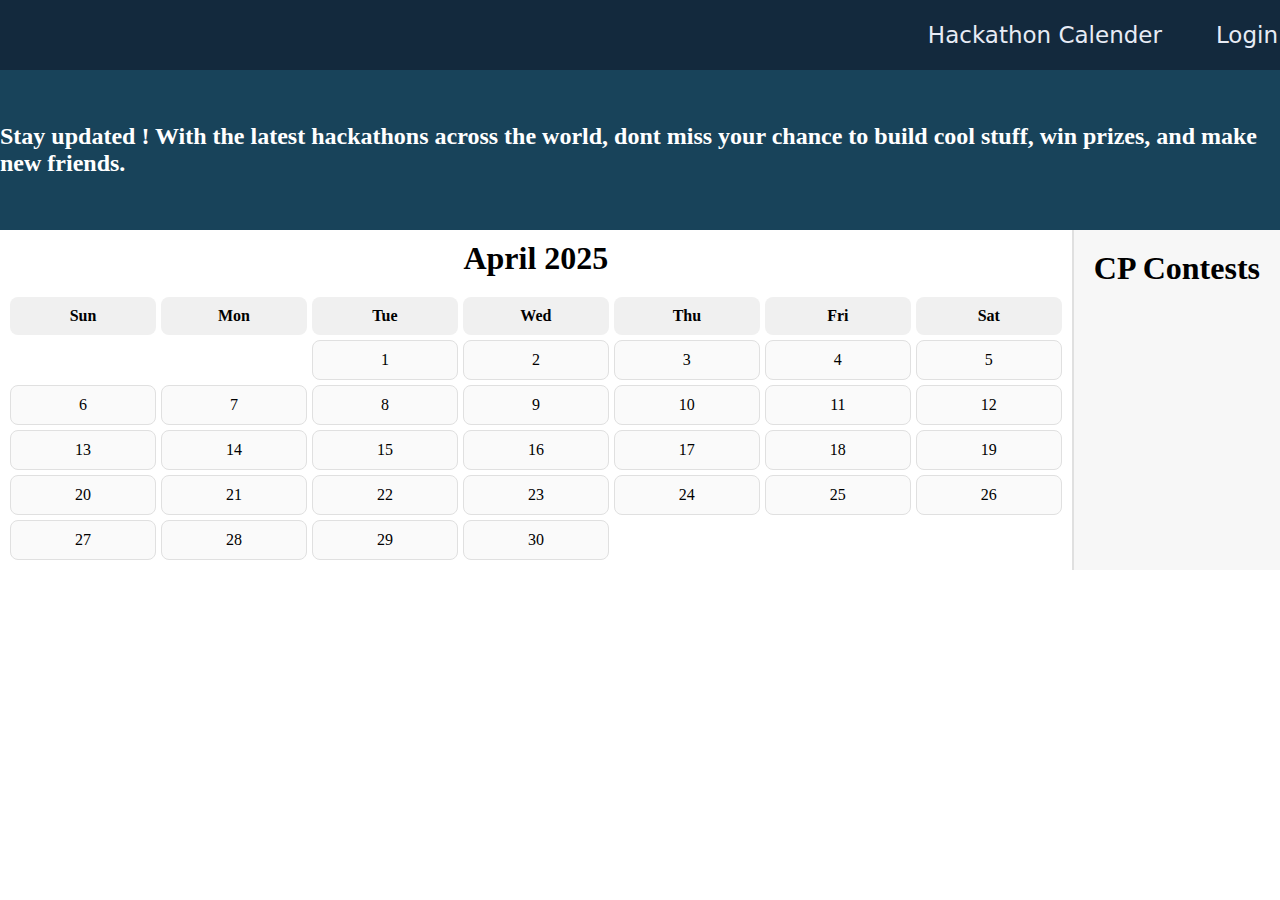
<file: cp_calender.html>
<!DOCTYPE html>
<html lang="en">
<head>
    <meta charset="UTF-8">
    <meta name="viewport" content="width=device-width, initial-scale=1.0">
    <title>Hackathon Calender</title>
    <link rel="stylesheet" href="cp_calender.css">
</head>
<body>
    <div class="navbar">
        <a href="a_hackathon_calender.html" id="cpl" class="a">Hackathon Calender</a>
        <a href="login.html" id="lgn" class="a">Login</a>
    </div>
    <div class="center_txt">
        <h2 id="title">Stay updated ! With the latest hackathons across the world, 
            dont miss your chance to build cool stuff, win prizes, and make new friends.</h2>
    </div>
    <div class="cp_cards">
      <div class="calendar-container">
          <div class="month-header">April 2025</div>
          <div class="calendar-grid">
            <!-- Weekday names -->
            <div class="day-name">Sun</div>
            <div class="day-name">Mon</div>
            <div class="day-name">Tue</div>
            <div class="day-name">Wed</div>
            <div class="day-name">Thu</div>
            <div class="day-name">Fri</div>
            <div class="day-name">Sat</div>
            <!-- April 2025 starts on Tuesday, so offset with two empty divs -->
            <div></div>
            <div></div>
            <!-- Dates -->
            <!-- Fill from April 1st to April 30th -->
            <!-- Use a loop in JS if dynamic, but static here -->
            <!-- Row 1 -->
            <div class="date-cell">1</div>
            <div class="date-cell">2</div>
            <div class="date-cell">3</div>
            <div class="date-cell">4</div>
            <div class="date-cell">5</div>
            <!-- Row 2 -->
            <div class="date-cell">6</div>
            <div class="date-cell">7</div>
            <div class="date-cell">8</div>
            <div class="date-cell">9</div>
            <div class="date-cell">10</div>
            <div class="date-cell">11</div>
            <div class="date-cell">12</div>
            <!-- Row 3 -->
            <div class="date-cell">13</div>
            <div class="date-cell">14</div>
            <div class="date-cell">15</div>
            <div class="date-cell">16</div>
            <div class="date-cell">17</div>
            <div class="date-cell">18</div>
            <div class="date-cell">19</div>
            <!-- Row 4 -->
            <div class="date-cell">20</div>
            <div class="date-cell">21</div>
            <div class="date-cell">22</div>
            <div class="date-cell">23</div>
            <div class="date-cell">24</div>
            <div class="date-cell">25</div>
            <div class="date-cell">26</div>
            <!-- Row 5 -->
            <div class="date-cell">27</div>
            <div class="date-cell">28</div>
            <div class="date-cell">29</div>
            <div class="date-cell">30</div>
        </div>
        </div>
    
        <div class="sidebar">
            <h1>CP Contests</h1>
            <ul class="event-list"><!-- PLACEHOLDER --></ul>
        </div>
    </div>
</body>
</html>
</file>
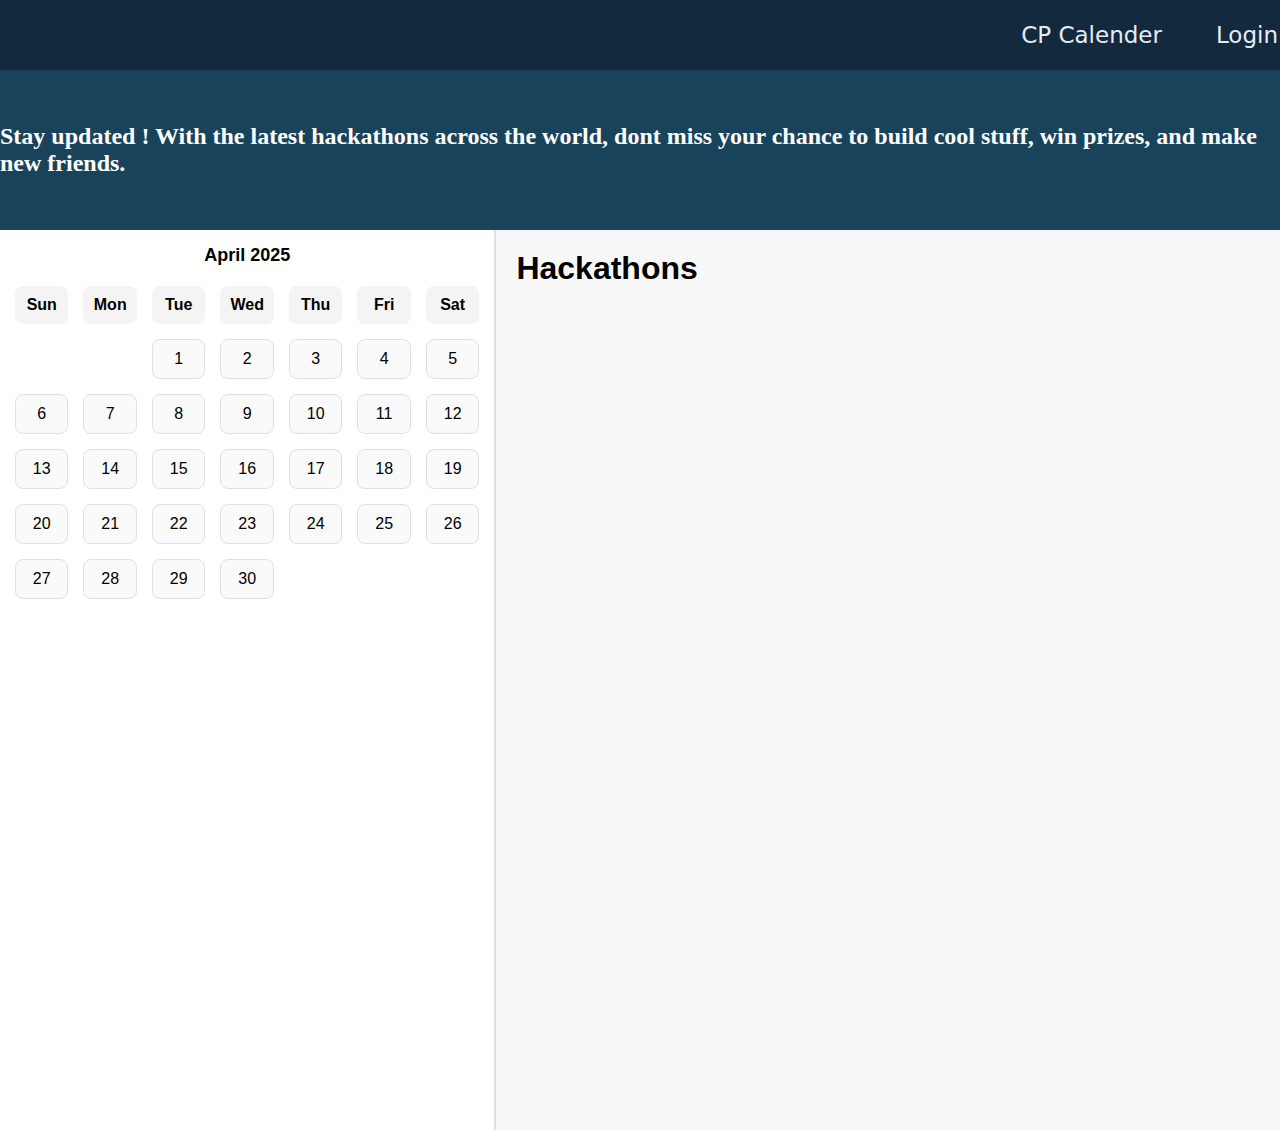
<file: hackathon_calender.html>
<!DOCTYPE html>
<html lang="en">
<head>
    <meta charset="UTF-8">
    <meta name="viewport" content="width=device-width, initial-scale=1.0">
    <title>Hackathon Calender</title>
    <link rel="stylesheet" href="hackathon_calender.css">
</head>
<body>
    <div class="navbar">
        <a href="cp_calender.html" id="cpl" class="a">CP Calender</a>
        <a href="login.html" id="lgn" class="a">Login</a>
    </div>
    <div class="center_txt">
        <h2 id="title">Stay updated ! With the latest hackathons across the world, 
            dont miss your chance to build cool stuff, win prizes, and make new friends.</h2>
    </div>
    <div class="hackathon_cards">
      <div class="calendar-container">
          <div class="month-header">April 2025</div>
          <div class="calendar-grid">
            <!-- Weekday names -->
            <div class="day-name">Sun</div>
            <div class="day-name">Mon</div>
            <div class="day-name">Tue</div>
            <div class="day-name">Wed</div>
            <div class="day-name">Thu</div>
            <div class="day-name">Fri</div>
            <div class="day-name">Sat</div>
      
            <!-- April 2025 starts on Tuesday, so offset with two empty divs -->
            <div></div>
            <div></div>
            <!-- Dates -->
            <!-- Fill from April 1st to April 30th -->
            <!-- Use a loop in JS if dynamic, but static here -->
            <!-- Row 1 -->
            <div class="date-cell">1</div>
            <div class="date-cell">2</div>
            <div class="date-cell">3</div>
            <div class="date-cell">4</div>
            <div class="date-cell">5</div>
            <!-- Row 2 -->
            <div class="date-cell">6</div>
            <div class="date-cell">7</div>
            <div class="date-cell">8</div>
            <div class="date-cell">9</div>
            <div class="date-cell">10</div>
            <div class="date-cell">11</div>
            <div class="date-cell">12</div>
            <!-- Row 3 -->
            <div class="date-cell">13</div>
            <div class="date-cell">14</div>
            <div class="date-cell">15</div>
            <div class="date-cell">16</div>
            <div class="date-cell">17</div>
            <div class="date-cell">18</div>
            <div class="date-cell">19</div>
            <!-- Row 4 -->
            <div class="date-cell">20</div>
            <div class="date-cell">21</div>
            <div class="date-cell">22</div>
            <div class="date-cell">23</div>
            <div class="date-cell">24</div>
            <div class="date-cell">25</div>
            <div class="date-cell">26</div>
            <!-- Row 5 -->
            <div class="date-cell">27</div>
            <div class="date-cell">28</div>
            <div class="date-cell">29</div>
            <div class="date-cell">30</div>
        </div>
        </div>
    
        <div class="sidebar">
            <h1>Hackathons</h1>
            <ul class="event-list">
                <!-- PLACEHOLDER -->
            </ul>
        </div>
    </div>
</body>
</html>
</file>
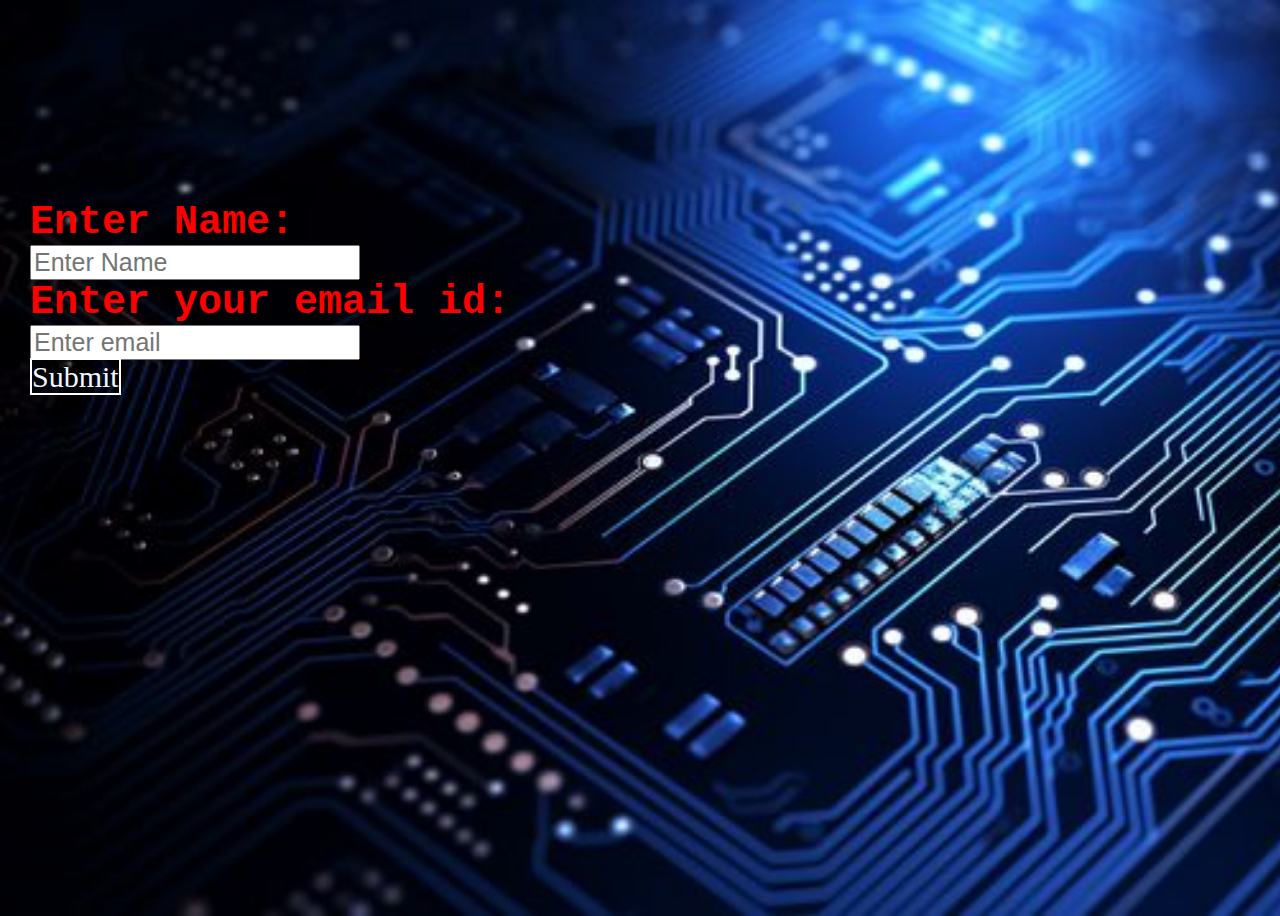
<file: login.html>
<!DOCTYPE html>
<html lang="en">
<head>
    <meta charset="UTF-8">
    <meta name="viewport" content="width=device-width, initial-scale=1.0">
    <title>login</title>
    <link rel="stylesheet" href="login.css">
</head>
<body>
    <div class="main">
    <div class="name">
        <div class="ask">Enter Name:</div>
        <input class="box" type="text" placeholder="Enter Name">
    </div>
    <div class="email">
        <div class="ask">Enter your email id:</div>
        <input class="box" type="text" placeholder="Enter email">
    </div>
    <a href="index.html" class="submit">Submit</a>
    </div>
</body>
</html>
</file>
<file: style.css>
*{
    margin:0px;
    padding:0px;
}
body{
    height:100vh;
    background-image: url("background.jpeg");
    background-size: cover;
    
}
a{
    color:white;
    text-decoration: none;
    font-family: system-ui, -apple-system, BlinkMacSystemFont, 'Segoe UI', Roboto, Oxygen, Ubuntu, Cantarell, 'Open Sans', 'Helvetica Neue', sans-serif;
    font-size: 30px;
    font-weight: bolder;
    border: 2px solid transparent;
    border-radius: 4px;
}
.link:hover{
    border:2px solid white;
}
#cpl{
    background-color: red;
    margin-right: 150px;
    margin-top: 30px;
}
#htl{
    background-color: red;
}
.que{
    position: absolute;
    bottom:50px;
    /* display: inline-block; */
    color:white;
    font-weight: 700;
    font-size: 25px;

}
.first_page{
    position:absolute;
    top:300px;
    left:20px
}
</file>
<file: hackathon_calender.css>
*{
    padding: 0;
    margin: 0;
}
.navbar{
    display: flex;
    background-color: #13293D;
    height: 70px;
    align-items: center;
    justify-content: right;
}
.a{
    text-decoration: none;
    color:rgb(231, 235, 245);
    font-family: system-ui, -apple-system, BlinkMacSystemFont, 'Segoe UI', Roboto, Oxygen, Ubuntu, Cantarell, 'Open Sans', 'Helvetica Neue', sans-serif;
    font-size: 23px;
    border: 2px solid transparent;
    margin-left: 50px;
}
.a:hover{
    border: 2px solid white;
    border-radius: 3px;
}
.center_txt{
    display:flex;
    height: 160px;
    background-color: #18435A;
    align-items: center;
    justify-content: center;
}
#title{
    color: white;
}
.hackathon_cards {
    margin: 0;
    font-family: Arial, sans-serif;
    background-color: #ffffff;
    display: flex;
    height: 100vh;
    overflow: hidden;
}

.calendar-container {
    padding: 15px;
    display: flex;
    flex-direction: column;
}

.month-header {
    font-size: 18px;
    text-align: center;
    margin-bottom: 20px;
    font-weight: bold;
}

.calendar-grid {
    display: grid;
    grid-template-columns: repeat(7, 1fr);
    gap: 15px;
}

.day-name, .date-cell {
    text-align: center;
    padding: 10px;
    border-radius: 8px;
}

.day-name {
    font-weight: bold;
    background-color: #f5f4f4;
}

.date-cell {
    background-color: #fafafa;
    border: 1px solid #e0e0e0;
}
.date-cell:hover{
    background-color: black;
    color:white;
}

.sidebar {
    flex:1;
    background-color: #f7f7f7;
    padding: 20px;
    border-left: 2px solid #e0e0e0;
    overflow-y: auto;
}

.space{
    height:10px;
    color:white;

;
}
.cd{
    display: inline-block;
    /* margin:5px; */
    width:150px;}
.card{
    text-decoration: none;
    background-color: #18435A;
    color:white;
    display: flex;
    align-items:center;
    justify-content:space-evenly;
    border-radius: 6px;
    border: 2px solid transparent;
}
.card:hover{
    border: 4px solid black;
}
</file>
<file: cp_calender.css>
*{
    padding: 0;
    margin: 0;
}
.navbar{
    display: flex;
    background-color: #13293D;
    height: 70px;
    align-items: center;
    justify-content: right;
}
.a{
    text-decoration: none;
    color:rgb(231, 235, 245);
    font-family: system-ui, -apple-system, BlinkMacSystemFont, 'Segoe UI', Roboto, Oxygen, Ubuntu, Cantarell, 'Open Sans', 'Helvetica Neue', sans-serif;
    font-size: 23px;
    border: 2px solid transparent;
    margin-left: 50px;
}
.a:hover{
    border: 2px solid white;
    border-radius: 3px;
}
.center_txt{
    display:flex;
    height: 160px;
    background-color: #18435A;
    align-items: center;
    justify-content: center;
}
#title{
    color: white;
}
.hackathon_cards {
    margin: 0;
    font-family: Arial, sans-serif;
    background-color: #ffffff;
    display: flex;
    height: 100vh;
    overflow: hidden;
}

.calendar-container {
    flex: 2;
    padding: 10px;
    display: flex;
    flex-direction: column;
}

.month-header {
    font-size: 2rem;
    text-align: center;
    margin-bottom: 20px;
    font-weight: bold;
}

.calendar-grid {
    display: grid;
    grid-template-columns: repeat(7, 1fr);
    gap: 5px;
    flex-grow: 1;
}

.day-name, .date-cell {
    text-align: center;
    padding: 10px;
    border-radius: 8px;
}

.day-name {
    font-weight: bold;
    background-color: #f0f0f0;
}

.date-cell {
    background-color: #fafafa;
    border: 1px solid #e0e0e0;
}

.sidebar {
    /* flex: 1; */
    background-color: #f7f7f7;
    padding: 20px;
    border-left: 2px solid #e0e0e0;
    overflow-y: auto;
}
.sidebar h2 {
    width :300px;
    font-size: 1.2rem;
    margin-bottom: 10px;
}
.cp_cards{
    display:flex;
}
</file>
<file: login.css>
body{
    height:100vh;
    background-image: url("background.jpeg");
    background-size: cover;
}
.ask{
    color:red;
    font-weight: bold;
    font-family:'Courier New', Courier, monospace;
    font-size: 40px;
}
.submit{
    background-color: transparent;
    color:aliceblue;
    font-size: 30px;
    border: 2px solid white;
    text-decoration: none;
}
.main{
    position: absolute;
    left:30px;
    top:200px;
}
.box{
    font-size: 25px;
}
</file>
